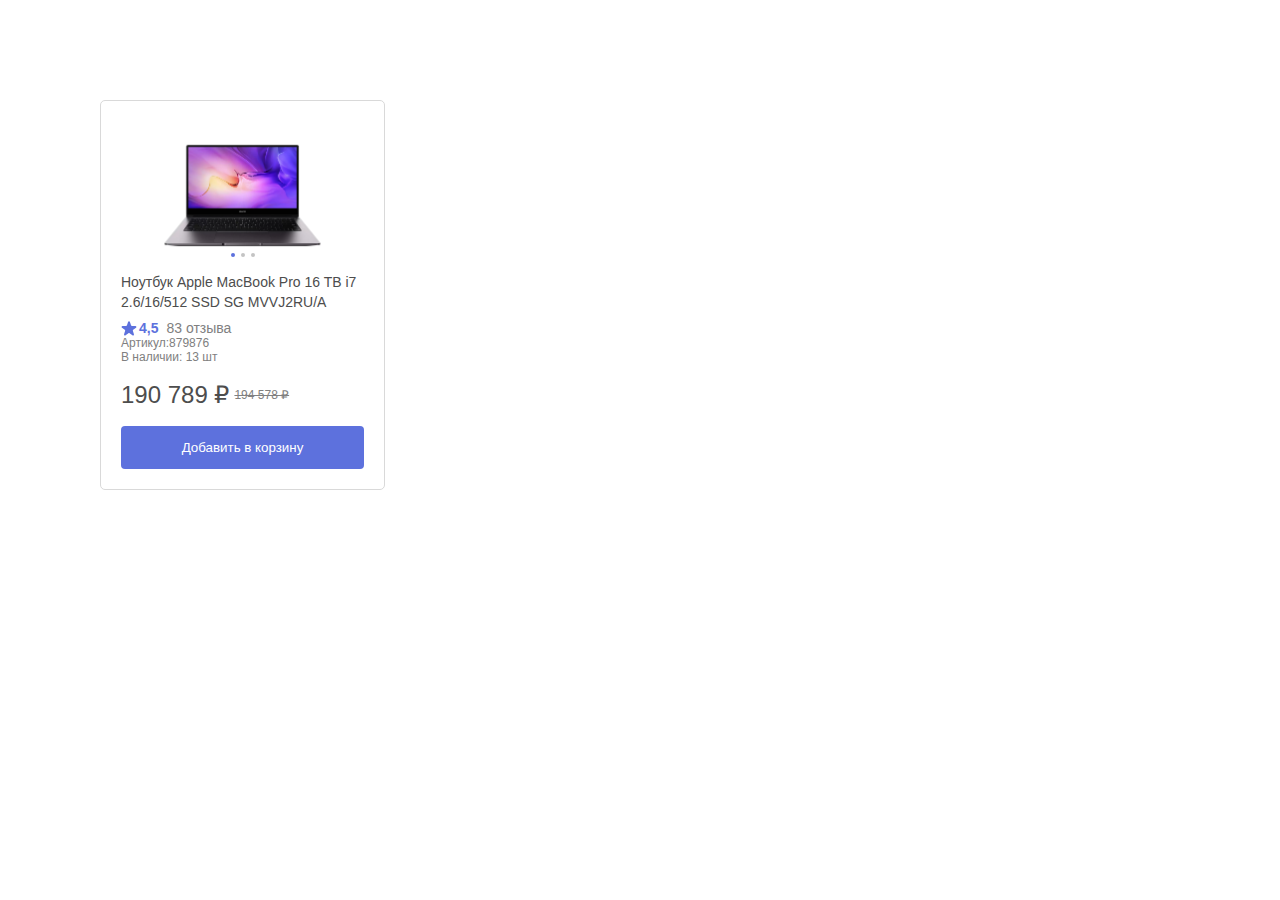
<file: UI-компонеты - Карточка товара для интернет магазина/index.html>
<!DOCTYPE html>
<html lang="en">
<head>
    <meta charset="UTF-8">
    <meta http-equiv="X-UA-Compatible" content="IE=edge">
    <meta name="viewport" content="width=device-width, initial-scale=1.0">
    <title>Cart</title>
    <link rel="stylesheet" href="./css/reset.css">
    <link rel="stylesheet" href="./css/style.css">
    <script src="./js/script.js" defer></script>
</head>
<body>
    <article class="product">
        <div class="product__image">
            <div class="product__switch image-switch">
                <div class="image-switch__item">
                    <div class="image-switch__img">
                        <img src="./img/2.webp" alt="Макбук">
                    </div>
                </div>
                <div class="image-switch__item">
                    <div class="image-switch__img">
                        <img src="./img/1.webp" alt="Макбук">
                    </div>
                </div>
                <div class="image-switch__item">
                    <div class="image-switch__img">
                        <img src="./img/3.webp" alt="Макбук">
                    </div>
                </div>
            </div>
            <ul class="product__image-pagination image-pagination" aria-hidden="true">
                
            </ul>
        </div>
        <h3 class="product__title">
            <a href="#">Ноутбук Apple MacBook Pro 16 TB i7 2.6/16/512 SSD SG MVVJ2RU/A</a>
        </h3>
        <div class="product__props">
            <span class="product__rating">
                <svg width="16" height="15" viewBox="0 0 16 15" fill="none" xmlns="http://www.w3.org/2000/svg">
                    <path d="M7.04894 0.92705C7.3483 0.00573921 8.6517 0.00573969 8.95106 0.92705L10.0206 4.21885C10.1545 4.63087 10.5385 4.90983 10.9717 4.90983H14.4329C15.4016 4.90983 15.8044 6.14945 15.0207 6.71885L12.2205 8.75329C11.87 9.00793 11.7234 9.4593 11.8572 9.87132L12.9268 13.1631C13.2261 14.0844 12.1717 14.8506 11.388 14.2812L8.58778 12.2467C8.2373 11.9921 7.7627 11.9921 7.41221 12.2467L4.61204 14.2812C3.82833 14.8506 2.77385 14.0844 3.0732 13.1631L4.14277 9.87132C4.27665 9.4593 4.12999 9.00793 3.7795 8.75329L0.979333 6.71885C0.195619 6.14945 0.598395 4.90983 1.56712 4.90983H5.02832C5.46154 4.90983 5.8455 4.63087 5.97937 4.21885L7.04894 0.92705Z"/>
                    </svg>
                    4,5
            </span>
            <span class="product__testimonials">83 отзыва</span>
        </div>
        <div class="product__info">
            <span class="product__tern">Артикул:879876</span>
            <span class="product__available">В наличии: 13 шт</span>
        </div>
        <div class="product-price product-price">
            <span class="product-price__current">190 789 ₽ </span>
            <span class="product-price__old">194 578 ₽</span>
        </div>
        <button class="product__btn">Добавить в корзину</button>
    </article>
</body>
</html>
</file>
<file: UI-компонеты - Карточка товара для интернет магазина/css/style.css>
html {
	box-sizing: border-box;
}

*, 
*::before, 
*::after {
	box-sizing: inherit;
}

h1,
h2,
h3,
p,
ul {
	margin: 0;
	padding: 0;
}



:root {
	--color-dark: #4d4d4d;
	--color-light: #808080;
	--color-accent: #5d71dd;
}

a {
	text-decoration: none;
	color: inherit;
}

body {
	margin: 0;
	padding: 100px; /* для удобства */
	font-family: 'Noto Sans', sans-serif;
	font-weight: 400;
}

.product {
    width: 285px; /* для удобства*/
    border: 1px solid #d9d9d9;
    border-radius: 5px;
    padding: 20px;
    padding-top: 9px;
    font-size: 14px;
    background-color: #fff;
}

.product__image {
    position: relative;
    overflow: hidden;
    display: block;
    height: 162px;

}

.image-switch {
    position: absolute;
    left: 0;
    top: 0;
    z-index: 20;
    width: 100%;
    height: 100%;
    display: flex;

}
.image-switch__item {
    flex-grow: 1;
    cursor: pointer;
}
.image-switch__img {
    position: absolute;
    left: 50%;
    top: 0;
    z-index: 2;
    width: 100%;
    height: 100%;
    transform: translateX(-50%);
    pointer-events: none;
    background-color: #fff;
    display: flex;
    align-items: center;
    justify-content: center;
    opacity: 0;

}

.image-switch__img img {
    display: block;
    max-width: 100%;
    height: 100%;
    object-fit: cover;

}

.image-switch__item:first-child  .image-switch__img {
    opacity: 1;
    z-index: -1;
}

.image-switch__item:hover  .image-switch__img {
    opacity: 1;
    z-index: -1;
    
}

.image-pagination {
    position: absolute;
    z-index: 30;
    left: 0;
    bottom: 15px;
    width: 100%;
    display: flex;
    justify-content: center;
}

.image-pagination__item {
    display: block;
    width: 4px;
    height: 4px;
    background-color: #c4c4c4;
    border-radius:100%;
    margin: 0 3px;
}
.image-pagination__item--active {
    background-color: var(--color-accent);
}

.product__title {
    margin-bottom: 8px;
    font-weight: 400;
    font-size: 14px;
    line-height: 20px;
    color: var(--color-dark);
}


.product__props {
    display: flex;
    align-items: center;
}
.product__rating {
    display: inline-flex;
    align-items: center;
    color: var(--color-accent);
    font-weight: 600;
    margin-right: 8px;

}

.product__rating svg {
    fill: currentColor;
    margin-right: 2px;
    
}
.product__testimonials {
    color: var(--color-light);
}

.product__info {
    margin-bottom: 17px;
    font-size: 12px;
    color: var(--color-light);
}

.product__term {
    display: block;
    margin-bottom: 10px;
}

.product__available {
    display: block;
}

.product-price {
    margin-bottom: 17px;
    display: flex;
    align-items: center;

}
.product-price__current {
    margin-right: 5px;
    font-size: 24px;
    color: var(--color-dark);
}
.product-price__old {
    font-size: 12px;
    color: var(--color-light);
    text-decoration: line-through;
}
.product__btn {
    border:none;
    padding: 14px 0;
    border-radius: 4px;
    width: 100%;
    color: #fff;
    background-color: var(--color-accent);
    cursor: pointer;

}
</file>
